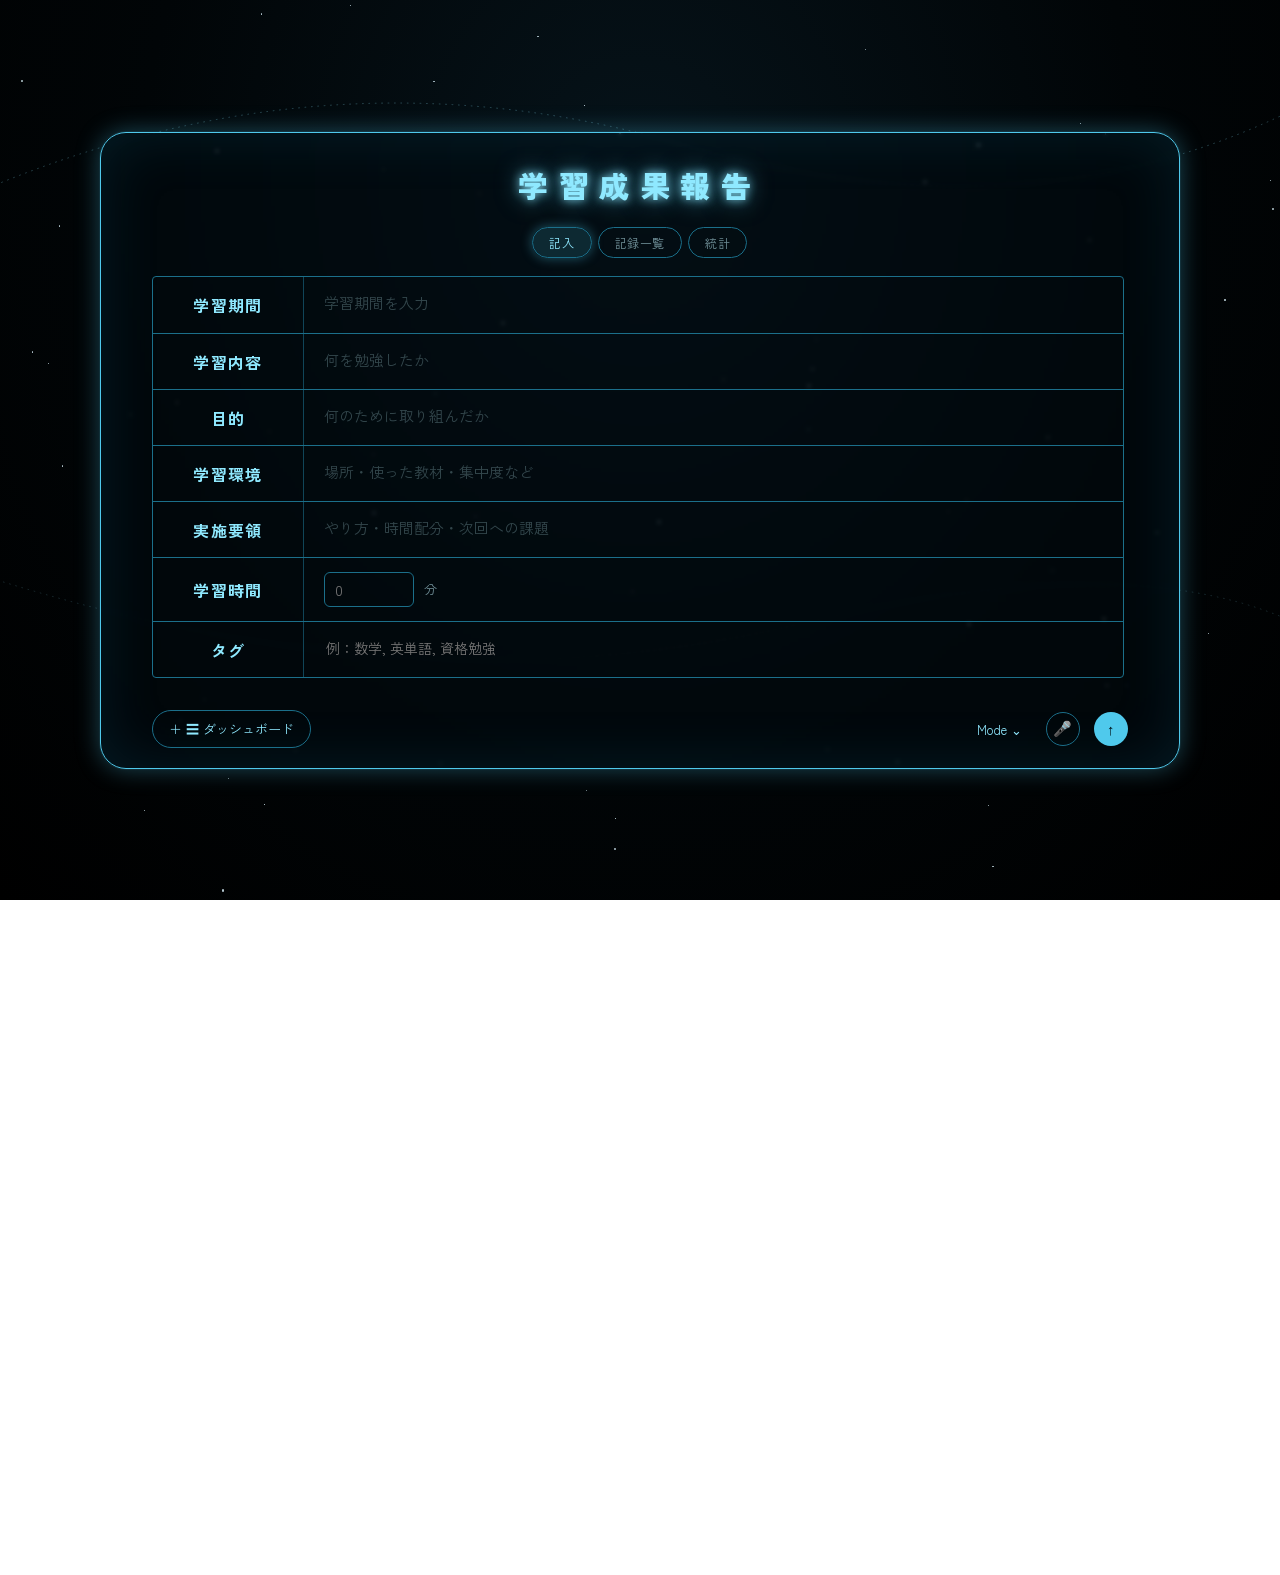
<file: index.html>
<!DOCTYPE html>
<html lang="ja">
<head>
<meta charset="UTF-8">
<meta name="viewport" content="width=device-width, initial-scale=1.0">
<title>学習成果報告</title>
<link rel="preconnect" href="https://fonts.googleapis.com">
<link href="https://fonts.googleapis.com/css2?family=Noto+Sans+JP:wght@400;500;700;900&family=Zen+Kaku+Gothic+New:wght@400;500;700;900&display=swap" rel="stylesheet">
<link rel="stylesheet" href="style.css">
</head>
<body>
<div class="scene">
  <div id="stars"></div>
  <svg class="orbits" viewBox="0 0 1600 900" preserveAspectRatio="none">
    <path d="M -50 250 Q 400 50, 850 180 T 1650 120" stroke="#8fe9ff" stroke-width="1" fill="none" stroke-dasharray="2 6"/>
    <path d="M -80 700 Q 500 900, 1000 780 T 1700 830" stroke="#8fe9ff" stroke-width="1" fill="none" stroke-dasharray="2 6" opacity="0.6"/>
  </svg>

  <div class="panel enter-hidden">
    <div class="title-row enter-hidden">
      <h1 class="title">学習成果報告</h1>
    </div>

    <div class="mode-tabs enter-hidden">
      <button class="mode-tab active" data-view="viewForm">記入</button>
      <button class="mode-tab" data-view="viewRecords">記録一覧</button>
      <button class="mode-tab" data-view="viewStats">統計</button>
    </div>

    <div class="scroll-area">

      <!-- ===== 記入ビュー ===== -->
      <div class="view active" id="viewForm">
        <div class="table">
          <div class="row enter-hidden">
            <div class="label">学習期間</div>
            <div class="divider"></div>
            <div class="content" id="fieldPeriod" contenteditable data-placeholder="学習期間を入力"></div>
          </div>
          <div class="row enter-hidden">
            <div class="label">学習内容</div>
            <div class="divider"></div>
            <div class="content" id="fieldContent" contenteditable data-placeholder="何を勉強したか"></div>
          </div>
          <div class="row enter-hidden">
            <div class="label">目的</div>
            <div class="divider"></div>
            <div class="content" id="fieldPurpose" contenteditable data-placeholder="何のために取り組んだか"></div>
          </div>
          <div class="row enter-hidden">
            <div class="label">学習環境</div>
            <div class="divider"></div>
            <div class="content" id="fieldEnvironment" contenteditable data-placeholder="場所・使った教材・集中度など"></div>
          </div>
          <div class="row enter-hidden">
            <div class="label">実施要領</div>
            <div class="divider"></div>
            <div class="content" id="fieldMethod" contenteditable data-placeholder="やり方・時間配分・次回への課題"></div>
          </div>
          <div class="row minutes-row enter-hidden">
            <div class="label">学習時間</div>
            <div class="divider"></div>
            <div class="content">
              <input type="number" min="0" class="minutes-input" id="fieldMinutes" placeholder="0">
              <span class="minutes-unit">分</span>
            </div>
          </div>
          <div class="row enter-hidden">
            <div class="label">タグ</div>
            <div class="divider"></div>
            <div class="content">
              <input type="text" class="tag-input" id="fieldTags" placeholder="例：数学, 英単語, 資格勉強">
            </div>
          </div>
        </div>
      </div>

      <!-- ===== 記録一覧ビュー ===== -->
      <div class="view" id="viewRecords">
        <div class="records-toolbar">
          <input type="text" class="search-input" id="searchInput" placeholder="記録を検索...">
          <button class="export-btn" id="exportBtn">書き出し</button>
        </div>
        <div id="recordsList"></div>
      </div>

      <!-- ===== 統計ビュー ===== -->
      <div class="view" id="viewStats">
        <div class="stats-summary">
          <div class="stat-box">
            <div class="s-label">今週の学習時間</div>
            <div class="s-value" id="statWeek">0分</div>
          </div>
          <div class="stat-box">
            <div class="s-label">連続記録</div>
            <div class="s-value" id="statStreak">0日</div>
          </div>
          <div class="stat-box">
            <div class="s-label">総学習時間</div>
            <div class="s-value" id="statTotal">0分</div>
          </div>
        </div>

        <div class="chart-wrap">
          <canvas id="chart"></canvas>
        </div>

        <div class="goal-box">
          <label for="goalInput">週間目標(分)</label>
          <input type="number" min="0" class="goal-input" id="goalInput" placeholder="例: 300">
          <div class="goal-bar-outer"><div class="goal-bar-inner" id="goalBar"></div></div>
          <span id="goalPct">未設定</span>
        </div>
      </div>

    </div>

    <div class="toolbar enter-hidden">
      <button class="tool-btn" id="dashboardBtn">＋&nbsp;&#9776; ダッシュボード</button>

      <div class="dashboard-panel" id="dashboardPanel">
        <h3>ダッシュボード</h3>
        <div class="dashboard-grid" id="dashboardGrid">
          <div class="widget-slot filled">
            <span class="w-icon">📊</span>
            <span class="w-value" id="widgetTotalTime">0分</span>
            今週の学習
          </div>
          <div class="widget-slot filled">
            <span class="w-icon">🔥</span>
            <span class="w-value" id="widgetStreak">0日</span>
            連続記録
          </div>
          <div class="widget-slot add-slot" id="addWidgetBtn">＋</div>
        </div>
      </div>

      <div class="right-controls">
        <div class="mode-select" id="modeSelect">
          Mode <span>⌄</span>
          <div class="mode-menu" id="modeMenu">
            <div>標準</div>
            <div>詳細</div>
            <div>簡潔</div>
          </div>
        </div>
        <button class="icon-btn" id="micBtn" title="音声入力">&#127908;</button>
        <button class="icon-btn submit-btn" id="submitBtn" title="記録する (Ctrl+Enter)">&#8593;</button>
      </div>
    </div>
  </div>
</div>

<div class="toast" id="toast"></div>

<script src="script.js"></script>
<script>
  // Mode dropdown（表示密度の切替。装飾的な項目名を保持しつつ簡易的に反映）
  const modeSelect = document.getElementById('modeSelect');
  const modeMenu = document.getElementById('modeMenu');
  modeSelect.addEventListener('click', (e) => {
    modeMenu.classList.toggle('open');
    e.stopPropagation();
  });
  modeMenu.querySelectorAll('div').forEach(item => {
    item.addEventListener('click', (e) => {
      modeSelect.firstChild.textContent = item.textContent + ' ';
      e.stopPropagation();
      modeMenu.classList.remove('open');
    });
  });
  document.addEventListener('click', () => modeMenu.classList.remove('open'));
</script>
</body>
</html>
</file>
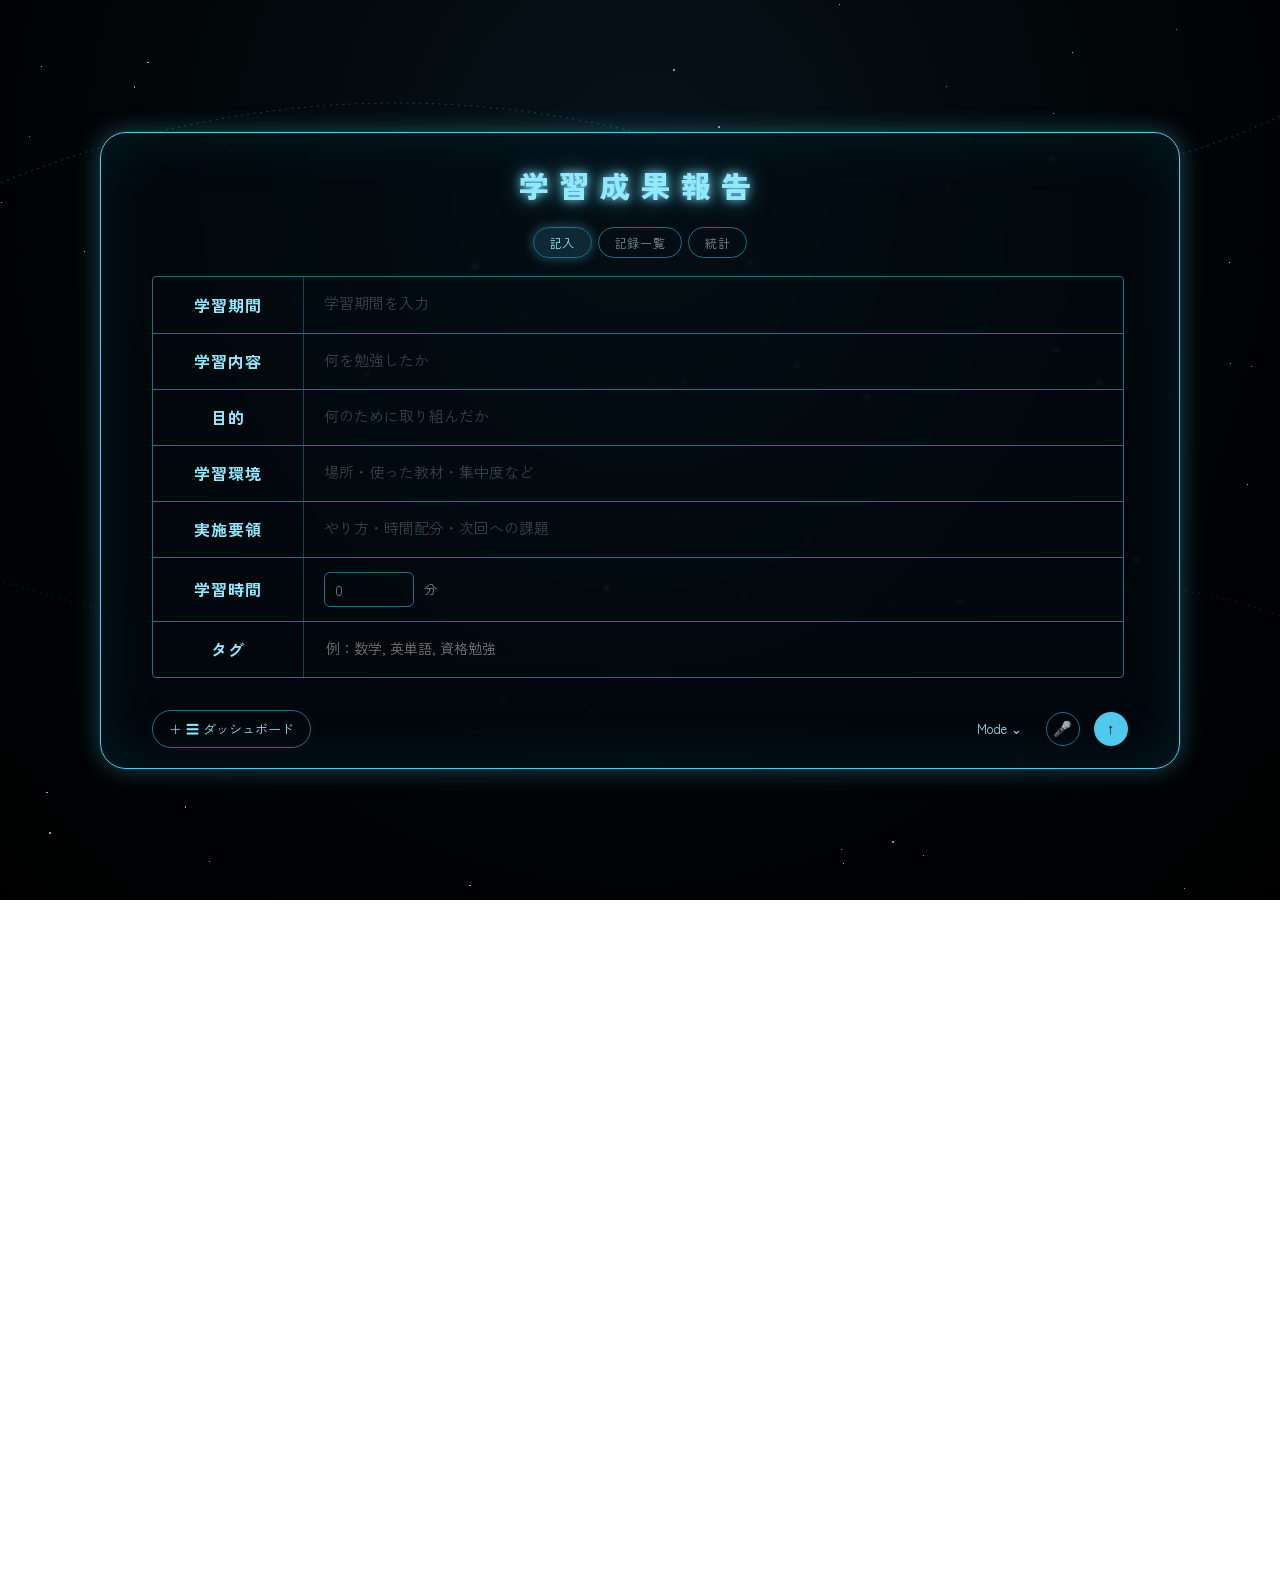
<file: index (2).html>
<!DOCTYPE html>
<html lang="ja">
<head>
<meta charset="UTF-8">
<meta name="viewport" content="width=device-width, initial-scale=1.0">
<title>学習成果報告</title>
<link rel="preconnect" href="https://fonts.googleapis.com">
<link href="https://fonts.googleapis.com/css2?family=Noto+Sans+JP:wght@400;500;700;900&family=Zen+Kaku+Gothic+New:wght@400;500;700;900&display=swap" rel="stylesheet">
<link rel="stylesheet" href="style.css">
</head>
<body>
<div class="scene">
  <div id="stars"></div>
  <svg class="orbits" viewBox="0 0 1600 900" preserveAspectRatio="none">
    <path d="M -50 250 Q 400 50, 850 180 T 1650 120" stroke="#8fe9ff" stroke-width="1" fill="none" stroke-dasharray="2 6"/>
    <path d="M -80 700 Q 500 900, 1000 780 T 1700 830" stroke="#8fe9ff" stroke-width="1" fill="none" stroke-dasharray="2 6" opacity="0.6"/>
  </svg>

  <div class="panel">
    <div class="title-row">
      <h1 class="title">学習成果報告</h1>
    </div>

    <div class="mode-tabs">
      <button class="mode-tab active" data-view="viewForm">記入</button>
      <button class="mode-tab" data-view="viewRecords">記録一覧</button>
      <button class="mode-tab" data-view="viewStats">統計</button>
    </div>

    <div class="scroll-area">

      <!-- ===== 記入ビュー ===== -->
      <div class="view active" id="viewForm">
        <div class="table">
          <div class="row">
            <div class="label">学習期間</div>
            <div class="divider"></div>
            <div class="content" id="fieldPeriod" contenteditable data-placeholder="学習期間を入力"></div>
          </div>
          <div class="row">
            <div class="label">学習内容</div>
            <div class="divider"></div>
            <div class="content" id="fieldContent" contenteditable data-placeholder="何を勉強したか"></div>
          </div>
          <div class="row">
            <div class="label">目的</div>
            <div class="divider"></div>
            <div class="content" id="fieldPurpose" contenteditable data-placeholder="何のために取り組んだか"></div>
          </div>
          <div class="row">
            <div class="label">学習環境</div>
            <div class="divider"></div>
            <div class="content" id="fieldEnvironment" contenteditable data-placeholder="場所・使った教材・集中度など"></div>
          </div>
          <div class="row">
            <div class="label">実施要領</div>
            <div class="divider"></div>
            <div class="content" id="fieldMethod" contenteditable data-placeholder="やり方・時間配分・次回への課題"></div>
          </div>
          <div class="row minutes-row">
            <div class="label">学習時間</div>
            <div class="divider"></div>
            <div class="content">
              <input type="number" min="0" class="minutes-input" id="fieldMinutes" placeholder="0">
              <span class="minutes-unit">分</span>
            </div>
          </div>
          <div class="row">
            <div class="label">タグ</div>
            <div class="divider"></div>
            <div class="content">
              <input type="text" class="tag-input" id="fieldTags" placeholder="例：数学, 英単語, 資格勉強">
            </div>
          </div>
        </div>
      </div>

      <!-- ===== 記録一覧ビュー ===== -->
      <div class="view" id="viewRecords">
        <div class="records-toolbar">
          <input type="text" class="search-input" id="searchInput" placeholder="記録を検索...">
          <button class="export-btn" id="exportBtn">書き出し</button>
        </div>
        <div id="recordsList"></div>
      </div>

      <!-- ===== 統計ビュー ===== -->
      <div class="view" id="viewStats">
        <div class="stats-summary">
          <div class="stat-box">
            <div class="s-label">今週の学習時間</div>
            <div class="s-value" id="statWeek">0分</div>
          </div>
          <div class="stat-box">
            <div class="s-label">連続記録</div>
            <div class="s-value" id="statStreak">0日</div>
          </div>
          <div class="stat-box">
            <div class="s-label">総学習時間</div>
            <div class="s-value" id="statTotal">0分</div>
          </div>
        </div>

        <div class="chart-wrap">
          <canvas id="chart"></canvas>
        </div>

        <div class="goal-box">
          <label for="goalInput">週間目標(分)</label>
          <input type="number" min="0" class="goal-input" id="goalInput" placeholder="例: 300">
          <div class="goal-bar-outer"><div class="goal-bar-inner" id="goalBar"></div></div>
          <span id="goalPct">未設定</span>
        </div>
      </div>

    </div>

    <div class="toolbar">
      <button class="tool-btn" id="dashboardBtn">＋&nbsp;&#9776; ダッシュボード</button>

      <div class="dashboard-panel" id="dashboardPanel">
        <h3>ダッシュボード</h3>
        <div class="dashboard-grid" id="dashboardGrid">
          <div class="widget-slot filled">
            <span class="w-icon">📊</span>
            <span class="w-value" id="widgetTotalTime">0分</span>
            今週の学習
          </div>
          <div class="widget-slot filled">
            <span class="w-icon">🔥</span>
            <span class="w-value" id="widgetStreak">0日</span>
            連続記録
          </div>
          <div class="widget-slot add-slot" id="addWidgetBtn">＋</div>
        </div>
      </div>

      <div class="right-controls">
        <div class="mode-select" id="modeSelect">
          Mode <span>⌄</span>
          <div class="mode-menu" id="modeMenu">
            <div>標準</div>
            <div>詳細</div>
            <div>簡潔</div>
          </div>
        </div>
        <button class="icon-btn" id="micBtn" title="音声入力">&#127908;</button>
        <button class="icon-btn submit-btn" id="submitBtn" title="記録する (Ctrl+Enter)">&#8593;</button>
      </div>
    </div>
  </div>
</div>

<div class="toast" id="toast"></div>

<script src="script.js"></script>
<script>
  // Mode dropdown（表示密度の切替。装飾的な項目名を保持しつつ簡易的に反映）
  const modeSelect = document.getElementById('modeSelect');
  const modeMenu = document.getElementById('modeMenu');
  modeSelect.addEventListener('click', (e) => {
    modeMenu.classList.toggle('open');
    e.stopPropagation();
  });
  modeMenu.querySelectorAll('div').forEach(item => {
    item.addEventListener('click', (e) => {
      modeSelect.firstChild.textContent = item.textContent + ' ';
      e.stopPropagation();
      modeMenu.classList.remove('open');
    });
  });
  document.addEventListener('click', () => modeMenu.classList.remove('open'));
</script>
</body>
</html>
</file>
<file: style.css>
:root{
  --bg-0:#000000;
  --cyan-0:#8fe9ff;
  --cyan-1:#4fc9ec;
  --cyan-2:#1b6f8a;
  --panel-fill:rgba(3,12,17,0.55);
  --danger:#ff6b6b;
}

*{ box-sizing:border-box; }

html,body{
  height:100%;
  margin:0;
  background:radial-gradient(ellipse at 50% 20%, #06131a 0%, #010507 55%, #000000 100%);
  font-family:'Zen Kaku Gothic New','Noto Sans JP',sans-serif;
  overflow:hidden;
}

.scene{
  position:relative;
  width:100%;
  height:100vh;
  display:flex;
  align-items:center;
  justify-content:center;
}

/* starfield */
#stars{
  position:absolute;
  width:250%;
  height:250%;
  top:-75%;
  left:-75%;
  z-index:0;
  animation: driftStars 90s ease-in-out infinite alternate;
  will-change:transform;
}
.star{ position:absolute; background:#dff6ff; border-radius:50%; opacity:0.8; }
.star.tw{ animation:twinkle 3.5s ease-in-out infinite; }
@keyframes twinkle{ 0%,100%{ opacity:0.25; } 50%{ opacity:0.9; } }
@keyframes driftStars{
  0%{ transform:translate(0,0); }
  100%{ transform:translate(-6%,-8%); }
}

.orbits{ position:absolute; inset:0; z-index:0; opacity:0.35; }
.orbits path{
  animation: dashFlow 6s linear infinite;
}
@keyframes dashFlow{
  to{ stroke-dashoffset:-40; }
}

/* main panel */
.panel{
  position:relative;
  z-index:2;
  width:min(1080px, 92vw);
  max-height:90vh;
  padding:30px clamp(18px,4vw,56px) 20px;
  background:var(--panel-fill);
  border:1.5px solid var(--cyan-1);
  border-radius:26px;
  box-shadow:
    0 0 0 1px rgba(79,201,236,0.08),
    0 0 24px rgba(79,201,236,0.35),
    0 0 60px rgba(30,150,190,0.15) inset;
  backdrop-filter: blur(2px);
  animation: pulseGlow 4.5s ease-in-out infinite;
  display:flex;
  flex-direction:column;
  overflow:hidden;
}

@keyframes pulseGlow{
  0%,100%{ box-shadow:0 0 0 1px rgba(79,201,236,0.08), 0 0 24px rgba(79,201,236,0.3), 0 0 60px rgba(30,150,190,0.12) inset; }
  50%{ box-shadow:0 0 0 1px rgba(79,201,236,0.15), 0 0 38px rgba(79,201,236,0.55), 0 0 80px rgba(30,150,190,0.22) inset; }
}

/* ---- 下からスライドインする入場アニメーション ---- */
/* JS が読み込み直後に <body> へ .loaded を付与し、その瞬間に
   .enter-hidden 要素が transform / opacity で下からふわっと現れる */
.enter-hidden{
  opacity:0;
  transform:translateY(50px);
  transition:opacity 0.7s cubic-bezier(0.16,1,0.3,1), transform 0.7s cubic-bezier(0.16,1,0.3,1);
  will-change:transform, opacity;
}
body.loaded .enter-hidden{
  opacity:1;
  transform:translateY(0);
}

.panel.enter-hidden{ transform:translateY(90px); transition-delay:0s; }
.title-row.enter-hidden{ transition-delay:0.1s; }
.mode-tabs.enter-hidden{ transition-delay:0.2s; }
.toolbar.enter-hidden{ transition-delay:0.75s; }

.table .row.enter-hidden:nth-child(1){ transition-delay:0.3s; }
.table .row.enter-hidden:nth-child(2){ transition-delay:0.37s; }
.table .row.enter-hidden:nth-child(3){ transition-delay:0.44s; }
.table .row.enter-hidden:nth-child(4){ transition-delay:0.51s; }
.table .row.enter-hidden:nth-child(5){ transition-delay:0.58s; }
.table .row.enter-hidden:nth-child(6){ transition-delay:0.65s; }
.table .row.enter-hidden:nth-child(7){ transition-delay:0.72s; }

.title-row{
  display:flex;
  align-items:center;
  justify-content:center;
  gap:14px;
  margin-bottom:20px;
}

.title{
  text-align:center;
  color:var(--cyan-0);
  font-weight:900;
  letter-spacing:0.35em;
  font-size:clamp(20px, 3vw, 30px);
  margin:0;
  text-shadow:0 0 10px rgba(143,233,255,0.9), 0 0 24px rgba(79,201,236,0.6);
}

.mode-tabs{
  display:flex;
  gap:6px;
  justify-content:center;
  margin-bottom:18px;
}
.mode-tab{
  background:transparent;
  border:1px solid var(--cyan-2);
  color:rgba(180,225,235,0.6);
  padding:6px 16px;
  border-radius:16px;
  font-size:12px;
  font-family:inherit;
  letter-spacing:0.05em;
  cursor:pointer;
  transition:all 0.2s;
}
.mode-tab:hover{ color:var(--cyan-0); border-color:var(--cyan-0); }
.mode-tab.active{
  background:rgba(79,201,236,0.15);
  color:var(--cyan-0);
  box-shadow:0 0 12px rgba(79,201,236,0.4);
}

.scroll-area{
  overflow-y:auto;
  flex:1;
  padding-right:4px;
}
.scroll-area::-webkit-scrollbar{ width:6px; }
.scroll-area::-webkit-scrollbar-thumb{ background:var(--cyan-2); border-radius:4px; }

.view{ display:none; }
.view.active{ display:block; }

.table{
  border:1px solid var(--cyan-2);
  border-radius:4px;
  overflow:hidden;
}

.row{
  display:grid;
  grid-template-columns: clamp(96px,16%,150px) 1px 1fr;
  min-height:56px;
  border-top:1px solid var(--cyan-2);
}
.row:first-child{ border-top:none; }

.label{
  display:flex;
  align-items:center;
  justify-content:center;
  text-align:center;
  color:var(--cyan-0);
  font-weight:700;
  font-size:clamp(13px,1.6vw,16px);
  padding:10px 6px;
  letter-spacing:0.08em;
}

.divider{ background:var(--cyan-2); opacity:0.6; }

.content{
  padding:14px 20px;
  color:#eafcff;
  font-size:15px;
  line-height:1.6;
  outline:none;
  caret-color:var(--cyan-0);
  min-height:24px;
  cursor:text;
}
.content:empty::before{
  content:attr(data-placeholder);
  color:rgba(180,225,235,0.28);
}
.content:focus{ background:rgba(79,201,236,0.06); }
.content.recording{ background:rgba(255,107,107,0.08); }

.minutes-row .content{
  display:flex;
  align-items:center;
  gap:10px;
}
.minutes-input{
  width:90px;
  background:transparent;
  border:1px solid var(--cyan-2);
  border-radius:6px;
  color:#eafcff;
  font-size:15px;
  padding:6px 10px;
  outline:none;
  font-family:inherit;
}
.minutes-input:focus{ border-color:var(--cyan-0); box-shadow:0 0 8px rgba(79,201,236,0.4); }
.minutes-unit{ color:rgba(180,225,235,0.6); font-size:13px; }

.tag-input{
  width:100%;
  background:transparent;
  border:none;
  color:#eafcff;
  font-size:14px;
  outline:none;
  font-family:inherit;
}

.toolbar{
  position:relative;
  display:flex;
  align-items:center;
  justify-content:space-between;
  margin-top:22px;
  padding-top:10px;
  flex-wrap:wrap;
  gap:10px;
}

.tool-btn{
  display:flex;
  align-items:center;
  gap:8px;
  background:transparent;
  border:1px solid var(--cyan-2);
  color:var(--cyan-0);
  padding:8px 16px;
  border-radius:20px;
  font-size:13px;
  font-family:inherit;
  cursor:pointer;
  transition:background 0.2s, box-shadow 0.2s;
}
.tool-btn:hover{ background:rgba(79,201,236,0.1); box-shadow:0 0 12px rgba(79,201,236,0.4); }

.right-controls{ display:flex; align-items:center; gap:14px; }

.mode-select{
  position:relative;
  color:var(--cyan-0);
  font-size:13px;
  display:flex;
  align-items:center;
  gap:4px;
  cursor:pointer;
  padding:6px 10px;
  border-radius:14px;
  user-select:none;
}
.mode-select:hover{ background:rgba(79,201,236,0.08); }
.mode-menu{
  position:absolute;
  bottom:calc(100% + 8px);
  right:0;
  background:#02090d;
  border:1px solid var(--cyan-2);
  border-radius:10px;
  min-width:130px;
  padding:6px;
  display:none;
  box-shadow:0 0 18px rgba(79,201,236,0.3);
  z-index:20;
}
.mode-menu.open{ display:block; }
.mode-menu div{ padding:8px 10px; color:#d8f6ff; font-size:13px; border-radius:6px; }
.mode-menu div:hover{ background:rgba(79,201,236,0.15); }

.icon-btn{
  width:34px;
  height:34px;
  border-radius:50%;
  border:1px solid var(--cyan-2);
  background:transparent;
  color:var(--cyan-0);
  display:flex;
  align-items:center;
  justify-content:center;
  cursor:pointer;
  font-size:15px;
  transition:box-shadow 0.2s, background 0.2s;
}
.icon-btn:hover{ background:rgba(79,201,236,0.12); box-shadow:0 0 12px rgba(79,201,236,0.5); }
.icon-btn.recording{ background:rgba(255,107,107,0.25); border-color:var(--danger); color:var(--danger); box-shadow:0 0 14px rgba(255,107,107,0.6); }
.icon-btn:disabled{ opacity:0.3; cursor:not-allowed; }

.submit-btn{ background:var(--cyan-1); color:#01141a; border:none; }
.submit-btn:hover{ box-shadow:0 0 16px rgba(79,201,236,0.85); }

/* dashboard panel */
.dashboard-panel{
  position:absolute;
  bottom:calc(100% + 10px);
  left:0;
  width:min(460px, 90vw);
  background:#02090d;
  border:1px solid var(--cyan-2);
  border-radius:14px;
  padding:14px;
  display:none;
  box-shadow:0 0 22px rgba(79,201,236,0.3);
  z-index:20;
}
.dashboard-panel.open{ display:block; }

.dashboard-panel h3{
  margin:0 0 10px;
  color:var(--cyan-0);
  font-size:13px;
  letter-spacing:0.12em;
  font-weight:700;
}

.dashboard-grid{
  display:grid;
  grid-template-columns:repeat(3, 1fr);
  gap:8px;
}

.widget-slot{
  aspect-ratio:1;
  border:1px dashed var(--cyan-2);
  border-radius:10px;
  display:flex;
  align-items:center;
  justify-content:center;
  color:rgba(180,225,235,0.55);
  font-size:11px;
  text-align:center;
  padding:6px;
  cursor:pointer;
  transition:background 0.2s, border-color 0.2s;
}
.widget-slot:hover{ background:rgba(79,201,236,0.08); border-color:var(--cyan-0); color:var(--cyan-0); }
.widget-slot.filled{
  border-style:solid;
  color:#d8f6ff;
  flex-direction:column;
  gap:2px;
  cursor:default;
}
.widget-slot .w-icon{ font-size:18px; }
.widget-slot .w-value{ font-size:15px; font-weight:700; color:var(--cyan-0); }
.widget-slot.add-slot{ font-size:22px; color:rgba(180,225,235,0.4); cursor:pointer; }

/* records list view */
.records-toolbar{
  display:flex;
  gap:8px;
  margin-bottom:12px;
}
.search-input{
  flex:1;
  background:transparent;
  border:1px solid var(--cyan-2);
  border-radius:16px;
  color:#eafcff;
  padding:8px 14px;
  font-size:13px;
  outline:none;
  font-family:inherit;
}
.search-input:focus{ border-color:var(--cyan-0); box-shadow:0 0 8px rgba(79,201,236,0.4); }

.export-btn{
  background:transparent;
  border:1px solid var(--cyan-2);
  color:var(--cyan-0);
  padding:8px 14px;
  border-radius:16px;
  font-size:12px;
  font-family:inherit;
  cursor:pointer;
}
.export-btn:hover{ background:rgba(79,201,236,0.1); }

.record-card{
  border:1px solid var(--cyan-2);
  border-radius:10px;
  padding:12px 16px;
  margin-bottom:10px;
  color:#eafcff;
  position:relative;
}
.record-card .r-date{ color:var(--cyan-0); font-size:12px; font-weight:700; letter-spacing:0.05em; }
.record-card .r-content{ font-size:14px; margin-top:6px; line-height:1.5; }
.record-card .r-meta{ margin-top:6px; font-size:12px; color:rgba(180,225,235,0.6); display:flex; gap:12px; flex-wrap:wrap; }
.record-card .r-actions{ position:absolute; top:10px; right:10px; display:flex; gap:6px; }
.record-card .r-actions button{
  background:transparent; border:1px solid var(--cyan-2); color:var(--cyan-0);
  border-radius:8px; font-size:11px; padding:4px 8px; cursor:pointer; font-family:inherit;
}
.record-card .r-actions button:hover{ background:rgba(79,201,236,0.12); }
.record-card .r-actions button.del{ color:var(--danger); border-color:var(--danger); }
.record-card .r-actions button.del:hover{ background:rgba(255,107,107,0.15); }

.empty-msg{ color:rgba(180,225,235,0.4); font-size:13px; text-align:center; padding:30px 10px; }

/* stats view */
.stats-summary{
  display:grid;
  grid-template-columns:repeat(3,1fr);
  gap:10px;
  margin-bottom:16px;
}
.stat-box{
  border:1px solid var(--cyan-2);
  border-radius:10px;
  padding:12px;
  text-align:center;
}
.stat-box .s-label{ font-size:11px; color:rgba(180,225,235,0.6); letter-spacing:0.05em; }
.stat-box .s-value{ font-size:20px; font-weight:900; color:var(--cyan-0); margin-top:4px; text-shadow:0 0 8px rgba(143,233,255,0.6); }

.chart-wrap{
  border:1px solid var(--cyan-2);
  border-radius:10px;
  padding:14px;
}
canvas#chart{ width:100%; height:180px; display:block; }

.goal-box{
  margin-top:14px;
  border:1px solid var(--cyan-2);
  border-radius:10px;
  padding:12px 16px;
  display:flex;
  align-items:center;
  gap:12px;
  flex-wrap:wrap;
}
.goal-box label{ font-size:12px; color:rgba(180,225,235,0.7); }
.goal-input{
  width:80px;
  background:transparent;
  border:1px solid var(--cyan-2);
  border-radius:6px;
  color:#eafcff;
  padding:5px 8px;
  outline:none;
  font-family:inherit;
}
.goal-bar-outer{
  flex:1;
  min-width:120px;
  height:8px;
  background:rgba(79,201,236,0.1);
  border-radius:4px;
  overflow:hidden;
}
.goal-bar-inner{
  height:100%;
  background:var(--cyan-1);
  box-shadow:0 0 8px rgba(79,201,236,0.6);
  width:0%;
  transition:width 0.4s;
}

/* toast */
.toast{
  position:fixed;
  top:24px;
  left:50%;
  transform:translateX(-50%) translateY(-10px);
  background:#02090d;
  border:1px solid var(--cyan-0);
  color:var(--cyan-0);
  padding:10px 20px;
  border-radius:20px;
  font-size:13px;
  opacity:0;
  pointer-events:none;
  transition:all 0.3s;
  box-shadow:0 0 18px rgba(79,201,236,0.5);
  z-index:50;
}
.toast.show{ opacity:1; transform:translateX(-50%) translateY(0); }

@media (max-width:560px){
  .row{ grid-template-columns: 84px 1px 1fr; }
  .title{ letter-spacing:0.15em; font-size:16px; }
  .stats-summary{ grid-template-columns:repeat(1,1fr); }
  .dashboard-grid{ grid-template-columns:repeat(3,1fr); }
}
</file>
